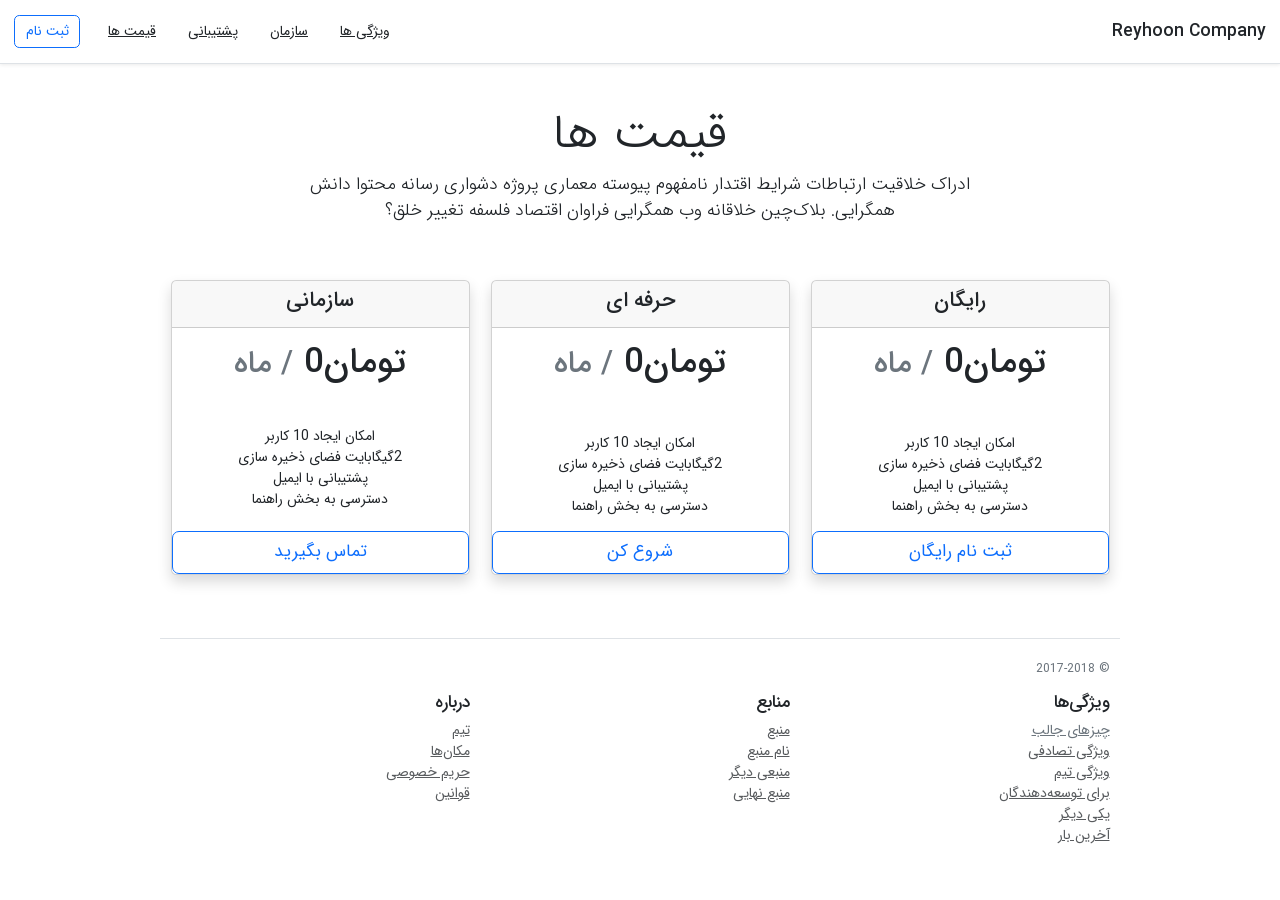
<file: index.html>
<!DOCTYPE html>
<html lang="en">
<head>
    <meta charset="UTF-8">
    <meta name="viewport" content="width=device-width, initial-scale=1.0">
    <!-- css -->
    <link rel="stylesheet" href="css/bootstrap.min.css">
    <link rel="stylesheet" href="css/rtl.css">
    <link rel="stylesheet" href="styles.css">
    <title>بوت استرپ 5-2</title>
</head>
<body>

    <header class="d-flex p-3 flex-column flex-md-row align-items-center border-bottom shadow-sm">
        <h5 class="mb-0 ms-md-auto">Reyhoon Company</h5>
        <nav class="ms-md-3">
            <a href="#" class="text-dark p-3 d-inline-block py-md-2">ویژگی ها</a>
            <a href="#" class="text-dark p-3 d-inline-block py-md-2">سازمان</a>
            <a href="#" class="text-dark p-3 d-inline-block py-md-2">پشتیبانی</a>
            <a href="#" class="text-dark p-3 d-inline-block py-md-2">قیمت ها</a>
        </nav>
        <a href="#" class="btn btn-outline-primary">ثبت نام</a>
    </header>

    <main>
        <div class="text-center pricing-header p-3 py-md-5  mx-auto">
            <h1 class="display-4">قیمت ها</h1>
            <p class="lead">
                ادراک خلاقیت ارتباطات شرایط اقتدار نامفهوم پیوسته معماری پروژه دشواری رسانه محتوا دانش همگرایی. 
                بلاک‌چین خلاقانه وب همگرایی فراوان اقتصاد فلسفه تغییر خلق؟

            </p>
        </div>

        <div class="container-fluid">
            <div class="row text-center mb-3 mb-md-5">
                <div class="col-12 col-sm-6 col-lg-4 mb-4">
                     <div class="card shadow h-100">
                    <div class="card-header">
                        <h4>رایگان</h4>
                    </div>
                    <div class="card-body">
                        <h1 class="card-title">
                            تومان0 <small class="text-secondary">/ ماه</small>  
                        </h1>
                    </div>
                    <ul class="list-unstyled">
                        <li>امکان ایجاد 10 کاربر</li>
                        <li>2گیگابایت فضای ذخیره سازی</li>
                        <li>پشتیبانی با ایمیل</li>
                        <li>دسترسی به بخش راهنما</li>
                    </ul>
                    <button class="btn btn-outline-primary btn-lg btn-block" type="button">ثبت نام رایگان</button>
                </div>
                </div>

                 <div class="col-12 col-sm-6 col-lg-4 mb-4">
                     <div class="card shadow h-100">
                    <div class="card-header">
                        <h4>حرفه ای</h4>
                    </div>
                    <div class="card-body">
                        <h1 class="card-title">
                            تومان0 <small class="text-secondary">/ ماه</small>  
                        </h1>
                    </div>
                    <ul class="list-unstyled">
                        <li>امکان ایجاد 10 کاربر</li>
                        <li>2گیگابایت فضای ذخیره سازی</li>
                        <li>پشتیبانی با ایمیل</li>
                        <li>دسترسی به بخش راهنما</li>
                    </ul>
                    <button class="btn btn-outline-primary btn-lg btn-block" type="button">شروع کن</button>
                </div>
                </div>

                 <div class="col-12 col-sm-6 col-lg-4 mb-4">
                     <div class="card shadow h-100">
                    <div class="card-header">
                        <h4>سازمانی</h4>
                    </div>
                    <div class="card-body">
                        <h1 class="card-title">
                            تومان0 <small class="text-secondary">/ ماه</small>  
                        </h1>
                    </div>
                    <ul class="list-unstyled my-4">
                        <li>امکان ایجاد 10 کاربر</li>
                        <li>2گیگابایت فضای ذخیره سازی</li>
                        <li>پشتیبانی با ایمیل</li>
                        <li>دسترسی به بخش راهنما</li>
                    </ul>
                    <button class="btn btn-outline-primary btn-lg btn-block" type="button">تماس بگیرید</button>
                </div>
                </div>
            </div>
        </div>
    </main>

    <footer>
        <div class="container-fluid border-top py-4">
            <div class="row">
                <div class="col-12">
                    <small class="text-secondary mb-3 d-block">© 2017-2018</small>
                </div>
                <div class="col-6 col-md">
                    <h5>ویژگی‌ها</h5>
                    <ul class="list-unstyled">
                        <li><a href="#" class="text-secondary">چیزهای جالب</a></li>
                        <li><a href="#" class="text-muted">ویژگی تصادفی</a></li>
                        <li><a href="#" class="text-muted">ویژگی تیم</a></li>
                        <li><a href="#" class="text-muted">برای توسعه‌دهندگان</a></li>
                        <li><a href="#" class="text-muted">یکی دیگر</a></li>
                        <li><a href="#" class="text-muted">آخرین بار</a></li>
                    </ul>
                </div>
                <div class="col-6 col-md">
                    <h5>منابع</h5>
                    <ul class="list-unstyled">
                        <li><a href="#" class="text-muted">منبع</a></li>
                        <li><a href="#" class="text-muted">نام منبع</a></li>
                        <li><a href="#" class="text-muted">منبعی دیگر</a></li>
                        <li><a href="#" class="text-muted">منبع نهایی</a></li>
                    </ul>
                </div>
                <div class="col-6 col-md">
                    <h5>درباره</h5>
                    <ul class="list-unstyled">
                        <li><a href="#" class="text-muted">تیم</a></li>
                        <li><a href="#" class="text-muted">مکان‌ها</a></li>
                        <li><a href="#" class="text-muted">حریم خصوصی</a></li>
                        <li><a href="#" class="text-muted">قوانین</a></li>
					</ul>
                </div>
            </div>
        </div>
    </footer>



    <!-- javascript -->
    <script src="js/bundle.js"></script>

</body>
</html>
</file>
<file: css/rtl.css>
@font-face {
    font-family: yekan;
    src: url("../fonts/yekan.woff") format('woff');
    font-weight: normal;
}
@font-face{
    font-family: 'IranSans';
    font-weight:200;
    src: url('../fonts/IRANSansWeb200.woff') format('woff');
}
@font-face{
    font-family: 'IranSans';
    font-weight:300;
    src: url('../fonts/IRANSansWeb300.woff') format('woff');
}
@font-face{
    font-family: 'IranSans';
    font-weight:400;
    src: url('../fonts/IRANSansWeb400.woff') format('woff');
}
@font-face{
    font-family: 'IranSans';
    font-weight:500;
    src: url('../fonts/IRANSansWeb500.woff') format('woff');
}
@font-face{
    font-family: 'IranSans';
    font-weight:600;
    src: url('../fonts/IRANSansWeb600.woff') format('woff');
}
@font-face{
    font-family: 'IranSans';
    font-weight:900;
    src: url('../fonts/IRANSansWeb900.woff') format('woff');
}
body{
    direction: rtl;
    text-align: right;
    font-family: IranSans;
}

.list-unstyled , .list-group , .list-inline{
    padding-right: 0;
}
.fa-ul{
    margin-right: 2.14285714em;
    padding-right: 0;
}

.fa-li{
    right: -2.14285714em;
}

.input-group-prepend{
    margin-left: -1px;
    margin-right: 0;
}

.btn-group .btn + .btn , .input-group-append{
    margin-right: -1px;
    margin-left: 0;
}

.btn-group > .btn , .input-group > .form-control , .input-group-text ,
.input-group>.input-group-append>.btn , .input-group>.input-group-prepend>.btn{
    border-radius: 0;
}

.btn-group > .btn:first-child , .input-group > .form-control:first-child ,
.input-group>.input-group-prepend>.btn:first-child , .input-group>.input-group-prepend>.input-group-text{
    border-top-right-radius: 0.25rem !important;
    border-bottom-right-radius: 0.25rem !important;
}

.btn-group > .btn-sm:first-child .input-group > .form-control-sm:first-child ,
.input-group>.input-group-prepend>.btn-sm:first-child{
    border-top-right-radius: 0.2rem !important;
    border-bottom-right-radius: 0.2rem !important;
}

.btn-group > .btn-lg:first-child .input-group > .form-control-lg:first-child ,
.input-group>.input-group-prepend>.btn-lg:first-child{
    border-top-right-radius: 0.3rem !important;
    border-bottom-right-radius: 0.3rem !important;
}

.btn-group > .btn:last-child , .input-group > .form-control:last-child ,
.input-group>.input-group-append>.btn:last-child , .input-group>.input-group-append>.input-group-text{
    border-top-left-radius: 0.25rem !important;
    border-bottom-left-radius: 0.25rem !important;
}

.btn-group > .btn-sm:last-child , .input-group > .form-control:last-child ,
.input-group>.input-group-append>.btn-sm:last-child{
    border-top-left-radius: 0.2rem !important;
    border-bottom-left-radius: 0.2rem !important;
}

.btn-group > .btn-lg:last-child , .input-group > .form-control:last-child ,
.input-group>.input-group-append>.btn-lg:last-child{
    border-top-left-radius: 0.3rem !important;
    border-bottom-left-radius: 0.3rem !important;
}

.custom-control{
    padding-left: 0;
    padding-right: 1.5rem;
}

.custom-control-label::before , .custom-control-label::after{
    right: -1.5rem;
}

.list-inline-item:not(:last-child){
    margin-left: 0.5rem;
    margin-right: 0;
}

.offset-1 {
    margin-right: 8.333333%;
    margin-left: 0;
}

.offset-2 {
    margin-right: 16.666667%;
    margin-left: 0;
}

.offset-3 {
    margin-right: 25%;
    margin-left: 0;
}

.offset-4 {
    margin-right: 33.333333%;
    margin-left: 0;
}

.offset-5 {
    margin-right: 41.666667%;
    margin-left: 0;
}

.offset-6 {
    margin-right: 50%;
    margin-left: 0;
}

.offset-7 {
    margin-right: 58.333333%;
    margin-left: 0;
}

.offset-8 {
    margin-right: 66.666667%;
    margin-left: 0;
}

.offset-9 {
    margin-right: 75%;
    margin-left: 0;
}

.offset-10 {
    margin-right: 83.333333%;
    margin-left: 0;
}

.offset-11 {
    margin-right: 91.666667%;
    margin-left: 0;
}

@media (min-width: 576px) {
    .offset-sm-0 {
        margin-right: 0;
        margin-left: 0;
    }

    .offset-sm-1 {
        margin-right: 8.333333%;
        margin-left: 0;
    }

    .offset-sm-2 {
        margin-right: 16.666667%;
        margin-left: 0;
    }

    .offset-sm-3 {
        margin-right: 25%;
        margin-left: 0;
    }

    .offset-sm-4 {
        margin-right: 33.333333%;
        margin-left: 0;
    }

    .offset-sm-5 {
        margin-right: 41.666667%;
        margin-left: 0;
    }

    .offset-sm-6 {
        margin-right: 50%;
        margin-left: 0;
    }

    .offset-sm-7 {
        margin-right: 58.333333%;
        margin-left: 0;
    }

    .offset-sm-8 {
        margin-right: 66.666667%;
        margin-left: 0;
    }

    .offset-sm-9 {
        margin-right: 75%;
        margin-left: 0;
    }

    .offset-sm-10 {
        margin-right: 83.333333%;
        margin-left: 0;
    }

    .offset-sm-11 {
        margin-right: 91.666667%;
        margin-left: 0;
    }
}

@media (min-width: 768px) {
    .offset-md-0 {
        margin-right: 0;
        margin-left: 0;
    }

    .offset-md-1 {
        margin-right: 8.333333%;
        margin-left: 0;
    }

    .offset-md-2 {
        margin-right: 16.666667%;
        margin-left: 0;
    }

    .offset-md-3 {
        margin-right: 25%;
        margin-left: 0;
    }

    .offset-md-4 {
        margin-right: 33.333333%;
        margin-left: 0;
    }

    .offset-md-5 {
        margin-right: 41.666667%;
        margin-left: 0;
    }

    .offset-md-6 {
        margin-right: 50%;
        margin-left: 0;
    }

    .offset-md-7 {
        margin-right: 58.333333%;
        margin-left: 0;
    }

    .offset-md-8 {
        margin-right: 66.666667%;
        margin-left: 0;
    }

    .offset-md-9 {
        margin-right: 75%;
        margin-left: 0;
    }

    .offset-md-10 {
        margin-right: 83.333333%;
        margin-left: 0;
    }

    .offset-md-11 {
        margin-right: 91.666667%;
        margin-left: 0;
    }
}

@media (min-width: 992px) {
    .offset-lg-0 {
        margin-right: 0;
        margin-left: 0;
    }

    .offset-lg-1 {
        margin-right: 8.333333%;
        margin-left: 0;
    }

    .offset-lg-2 {
        margin-right: 16.666667%;
        margin-left: 0;
    }

    .offset-lg-3 {
        margin-right: 25%;
        margin-left: 0;
    }

    .offset-lg-4 {
        margin-right: 33.333333%;
        margin-left: 0;
    }

    .offset-lg-5 {
        margin-right: 41.666667%;
        margin-left: 0;
    }

    .offset-lg-6 {
        margin-right: 50%;
        margin-left: 0;
    }

    .offset-lg-7 {
        margin-right: 58.333333%;
        margin-left: 0;
    }

    .offset-lg-8 {
        margin-right: 66.666667%;
        margin-left: 0;
    }

    .offset-lg-9 {
        margin-right: 75%;
        margin-left: 0;
    }

    .offset-lg-10 {
        margin-right: 83.333333%;
        margin-left: 0;
    }

    .offset-lg-11 {
        margin-right: 91.666667%;
        margin-left: 0;
    }
}

@media (min-width: 1200px) {
    .offset-xl-0 {
        margin-right: 0;
        margin-left: 0;
    }

    .offset-xl-1 {
        margin-right: 8.333333%;
        margin-left: 0;
    }

    .offset-xl-2 {
        margin-right: 16.666667%;
        margin-left: 0;
    }

    .offset-xl-3 {
        margin-right: 25%;
        margin-left: 0;
    }

    .offset-xl-4 {
        margin-right: 33.333333%;
        margin-left: 0;
    }

    .offset-xl-5 {
        margin-right: 41.666667%;
        margin-left: 0;
    }

    .offset-xl-6 {
        margin-right: 50%;
        margin-left: 0;
    }

    .offset-xl-7 {
        margin-right: 58.333333%;
        margin-left: 0;
    }

    .offset-xl-8 {
        margin-right: 66.666667%;
        margin-left: 0;
    }

    .offset-xl-9 {
        margin-right: 75%;
        margin-left: 0;
    }

    .offset-xl-10 {
        margin-right: 83.333333%;
        margin-left: 0;
    }

    .offset-xl-11 {
        margin-right: 91.666667%;
        margin-left: 0;
    }
}
</file>
<file: styles.css>
html{
    font-size: 14px;
}
@media(min-widt: 792px){
    html{
        font-size: 16px;
    }
}
.pricing-header{
    max-width: 700px;
}
.container-fluid{
    max-width: 960px;
}
</file>
